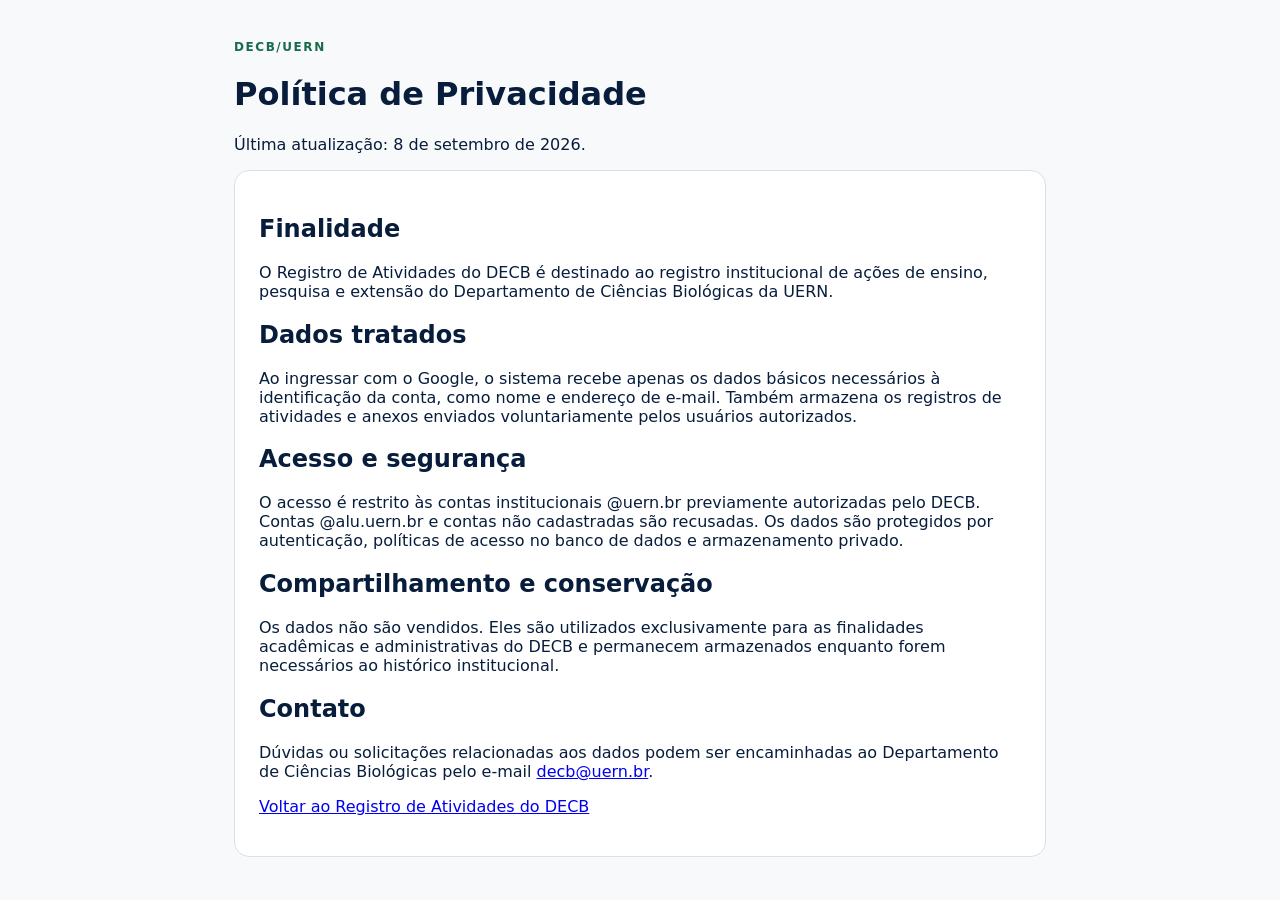
<file: privacidade.html>
<!doctype html>
<html lang="pt-BR">
<head>
  <meta charset="UTF-8">
  <meta name="viewport" content="width=device-width,initial-scale=1">
  <meta name="theme-color" content="#123d2a">
  <meta name="description" content="Política de Privacidade do Registro de Atividades do DECB">
  <link rel="icon" href="logo-decb.png">
  <link rel="stylesheet" href="styles.css">
  <title>Política de Privacidade · Atividades DECB</title>
</head>
<body>
  <main class="main" style="max-width:860px;margin:0 auto;padding:40px 24px">
    <p class="eyebrow">DECB/UERN</p>
    <h1>Política de Privacidade</h1>
    <p>Última atualização: 8 de setembro de 2026.</p>
    <section class="panel">
      <h2>Finalidade</h2>
      <p>O Registro de Atividades do DECB é destinado ao registro institucional de ações de ensino, pesquisa e extensão do Departamento de Ciências Biológicas da UERN.</p>
      <h2>Dados tratados</h2>
      <p>Ao ingressar com o Google, o sistema recebe apenas os dados básicos necessários à identificação da conta, como nome e endereço de e-mail. Também armazena os registros de atividades e anexos enviados voluntariamente pelos usuários autorizados.</p>
      <h2>Acesso e segurança</h2>
      <p>O acesso é restrito às contas institucionais @uern.br previamente autorizadas pelo DECB. Contas @alu.uern.br e contas não cadastradas são recusadas. Os dados são protegidos por autenticação, políticas de acesso no banco de dados e armazenamento privado.</p>
      <h2>Compartilhamento e conservação</h2>
      <p>Os dados não são vendidos. Eles são utilizados exclusivamente para as finalidades acadêmicas e administrativas do DECB e permanecem armazenados enquanto forem necessários ao histórico institucional.</p>
      <h2>Contato</h2>
      <p>Dúvidas ou solicitações relacionadas aos dados podem ser encaminhadas ao Departamento de Ciências Biológicas pelo e-mail <a href="mailto:decb@uern.br">decb@uern.br</a>.</p>
      <p><a href="index.html">Voltar ao Registro de Atividades do DECB</a></p>
    </section>
  </main>
</body>
</html>
</file>
<file: styles.css>
:root{--ink:#071d3b;--green:#176b4b;--green2:#0d4a35;--blue:#123f74;--gold:#d3a52e;--lime:#e8f3eb;--paper:#f8f9fb;--white:#fff;--muted:#526174;--line:#d8e0e8;--danger:#a72c2c;--shadow:0 16px 40px rgba(7,29,59,.12);font-family:Inter,ui-sans-serif,system-ui,-apple-system,sans-serif;color:var(--ink);background:var(--paper)}*{box-sizing:border-box}body{margin:0;min-height:100vh}button,input,select,textarea{font:inherit}button{cursor:pointer}.hidden{display:none!important}.eyebrow{font-size:.75rem;font-weight:800;letter-spacing:.13em;color:var(--green);margin:0 0 .55rem}.auth-shell{min-height:100vh;display:grid;grid-template-columns:1.1fr .9fr}.brand-panel{background:linear-gradient(145deg,#071d3b 0%,#123f74 52%,#176b4b 100%);color:white;padding:8vw;display:flex;flex-direction:column;justify-content:center;position:relative;overflow:hidden}.brand-panel:after{content:"";position:absolute;width:420px;height:420px;border:80px solid rgba(216,237,194,.09);border-radius:50%;right:-190px;bottom:-190px}.brand-panel img{width:105px;margin-bottom:2rem}.brand-panel .eyebrow{color:#f2cf72}.brand-panel h1{font-family:Georgia,serif;font-size:clamp(3rem,6vw,5.8rem);line-height:.95;margin:.2rem 0 1.5rem;max-width:700px}.brand-panel>p:not(.eyebrow){font-size:1.15rem;line-height:1.65;max-width:560px;color:#d8e7df}.security-note{margin-top:2.5rem;padding:1rem 1.2rem;border:1px solid rgba(255,255,255,.2);border-radius:12px;background:rgba(255,255,255,.06);max-width:540px}.security-note span{color:var(--lime);margin-right:.5rem}.auth-card{align-self:center;justify-self:center;width:min(430px,86%);background:white;border:1px solid var(--line);border-radius:18px;padding:2rem;box-shadow:var(--shadow)}.auth-tabs{display:grid;grid-template-columns:1fr 1fr;background:var(--paper);border-radius:10px;padding:4px;margin-bottom:2rem}.auth-tab{border:0;padding:.8rem;background:transparent;border-radius:8px;color:var(--muted);font-weight:700}.auth-tab.active{background:white;color:var(--green);box-shadow:0 2px 8px #00000012}.field{display:flex;flex-direction:column;gap:.45rem;margin-bottom:1.1rem}.field label{font-size:.9rem;font-weight:700}.field input,.field select,.field textarea,.filters input,.filters select{width:100%;border:1px solid #cfd9d1;border-radius:9px;background:white;padding:.82rem .9rem;color:var(--ink);outline:none}.field input:focus,.field select:focus,.field textarea:focus,.filters input:focus,.filters select:focus{border-color:var(--green);box-shadow:0 0 0 3px #123f7424}.primary,.secondary{border:0;border-radius:9px;padding:.82rem 1.15rem;font-weight:750}.primary{background:var(--green);color:white}.primary:hover{background:var(--green2)}.secondary{background:#e9eee9;color:var(--ink)}.wide{width:100%}#auth-help{text-align:center;font-size:.82rem;color:var(--muted);margin:1.2rem 0 0}.sidebar{position:fixed;inset:0 auto 0 0;width:250px;background:#071d3b;color:white;padding:1.5rem;border-top:4px solid var(--gold);display:flex;flex-direction:column;z-index:5}.side-brand{display:flex;align-items:center;gap:.8rem;margin-bottom:3rem}.side-brand img{width:45px;height:45px;object-fit:contain}.side-brand strong,.side-brand small{display:block}.side-brand small{color:#afc4b8}.sidebar nav{display:flex;flex-direction:column;gap:.45rem}.nav-item{border:0;background:transparent;color:#c4d3ca;text-align:left;padding:.85rem 1rem;border-radius:9px;font-weight:650}.nav-item.active,.nav-item:hover{background:#ffffff14;color:white}.user-box{margin-top:auto;border-top:1px solid #ffffff1c;padding-top:1.2rem}.user-box span,.user-box small{display:block;overflow:hidden;text-overflow:ellipsis}.user-box small{color:#abc0b4;margin:.25rem 0 .8rem}.user-box button{background:none;border:0;color:#d7e7de;padding:0}.main{margin-left:250px;min-height:100vh;padding:3.2rem clamp(1.2rem,4vw,4rem)}.mobile-head{display:none}.page{max-width:1100px;margin:0 auto}.page-head{display:flex;justify-content:space-between;align-items:flex-end;gap:1rem;margin-bottom:2rem}.page-head h2{font-family:Georgia,serif;font-size:2.6rem;margin:0}.stats{display:grid;grid-template-columns:repeat(3,1fr);gap:1rem;margin-bottom:1.5rem}.stats article{background:white;border:1px solid var(--line);border-radius:14px;padding:1.4rem;position:relative;overflow:hidden}.stats article:after{content:"";width:60px;height:60px;background:var(--lime);border-radius:50%;position:absolute;right:-20px;top:-20px}.stats small{display:block;color:var(--muted);font-weight:650}.stats strong{display:block;font-family:Georgia,serif;font-size:2.4rem;color:var(--green);margin-top:.5rem}.panel,.form-panel{background:white;border:1px solid var(--line);border-radius:15px;padding:1.5rem}.panel-head{display:flex;justify-content:space-between;align-items:center;margin-bottom:1rem}.panel-head h3{margin:0;font-size:1.2rem}.panel-head p{margin:.25rem 0 0;color:var(--muted);font-size:.9rem}.text-btn{border:0;background:none;color:var(--green);font-weight:750}.activity-list{display:flex;flex-direction:column;gap:.75rem}.activity{border:1px solid var(--line);border-radius:11px;padding:1rem;display:grid;grid-template-columns:1fr auto;gap:.8rem;background:white}.activity h4{margin:.2rem 0 .35rem;font-family:Georgia,serif;font-size:1.1rem}.activity p{margin:0;color:var(--muted);font-size:.9rem}.activity-meta{display:flex;gap:.6rem;flex-wrap:wrap;margin-top:.65rem}.tag{font-size:.75rem;border-radius:999px;padding:.25rem .55rem;background:#e8f2e7;color:var(--green);font-weight:750}.activity-actions button{border:0;background:#f0f3ef;border-radius:7px;padding:.45rem;color:var(--danger)}.empty{text-align:center;color:var(--muted);padding:2.6rem;border:1px dashed #cbd6cd;border-radius:10px}.form-panel{display:grid;grid-template-columns:1fr 1fr;gap:0 1rem}.span-2{grid-column:span 2}.radio-row{display:flex;gap:1.5rem;padding:.65rem}.radio-row label{font-weight:500}.product-grid{display:grid;grid-template-columns:1fr 1fr;gap:1rem}.form-actions{display:flex;justify-content:flex-end;gap:.8rem;padding-top:.5rem}.filters{display:grid;grid-template-columns:2fr 1fr;gap:.8rem;margin-bottom:1rem}#toast{position:fixed;right:1.2rem;top:1.2rem;z-index:20;background:var(--ink);color:white;padding:.9rem 1.1rem;border-radius:9px;box-shadow:var(--shadow);opacity:0;transform:translateY(-12px);pointer-events:none;transition:.2s}#toast.show{opacity:1;transform:none}#toast.error{background:var(--danger)}@media(max-width:780px){.auth-shell{grid-template-columns:1fr}.brand-panel{padding:2.2rem 1.5rem;min-height:42vh}.brand-panel h1{font-size:3rem}.brand-panel>p:not(.eyebrow),.security-note{display:none}.brand-panel img{width:72px;margin-bottom:1.2rem}.auth-card{margin:-1.8rem auto 2rem;z-index:2}.sidebar{transform:translateX(-100%);transition:.2s}.sidebar.open{transform:none}.main{margin-left:0;padding:1rem}.mobile-head{display:flex;gap:1rem;align-items:center;margin-bottom:2rem}.mobile-head button{border:0;background:white;border-radius:8px;padding:.55rem}.page-head{align-items:flex-start}.page-head h2{font-size:2rem}.page-head .primary{font-size:.8rem}.stats{grid-template-columns:1fr}.form-panel{grid-template-columns:1fr}.span-2{grid-column:auto}.product-grid{grid-template-columns:1fr}.filters{grid-template-columns:1fr}}
</file>
